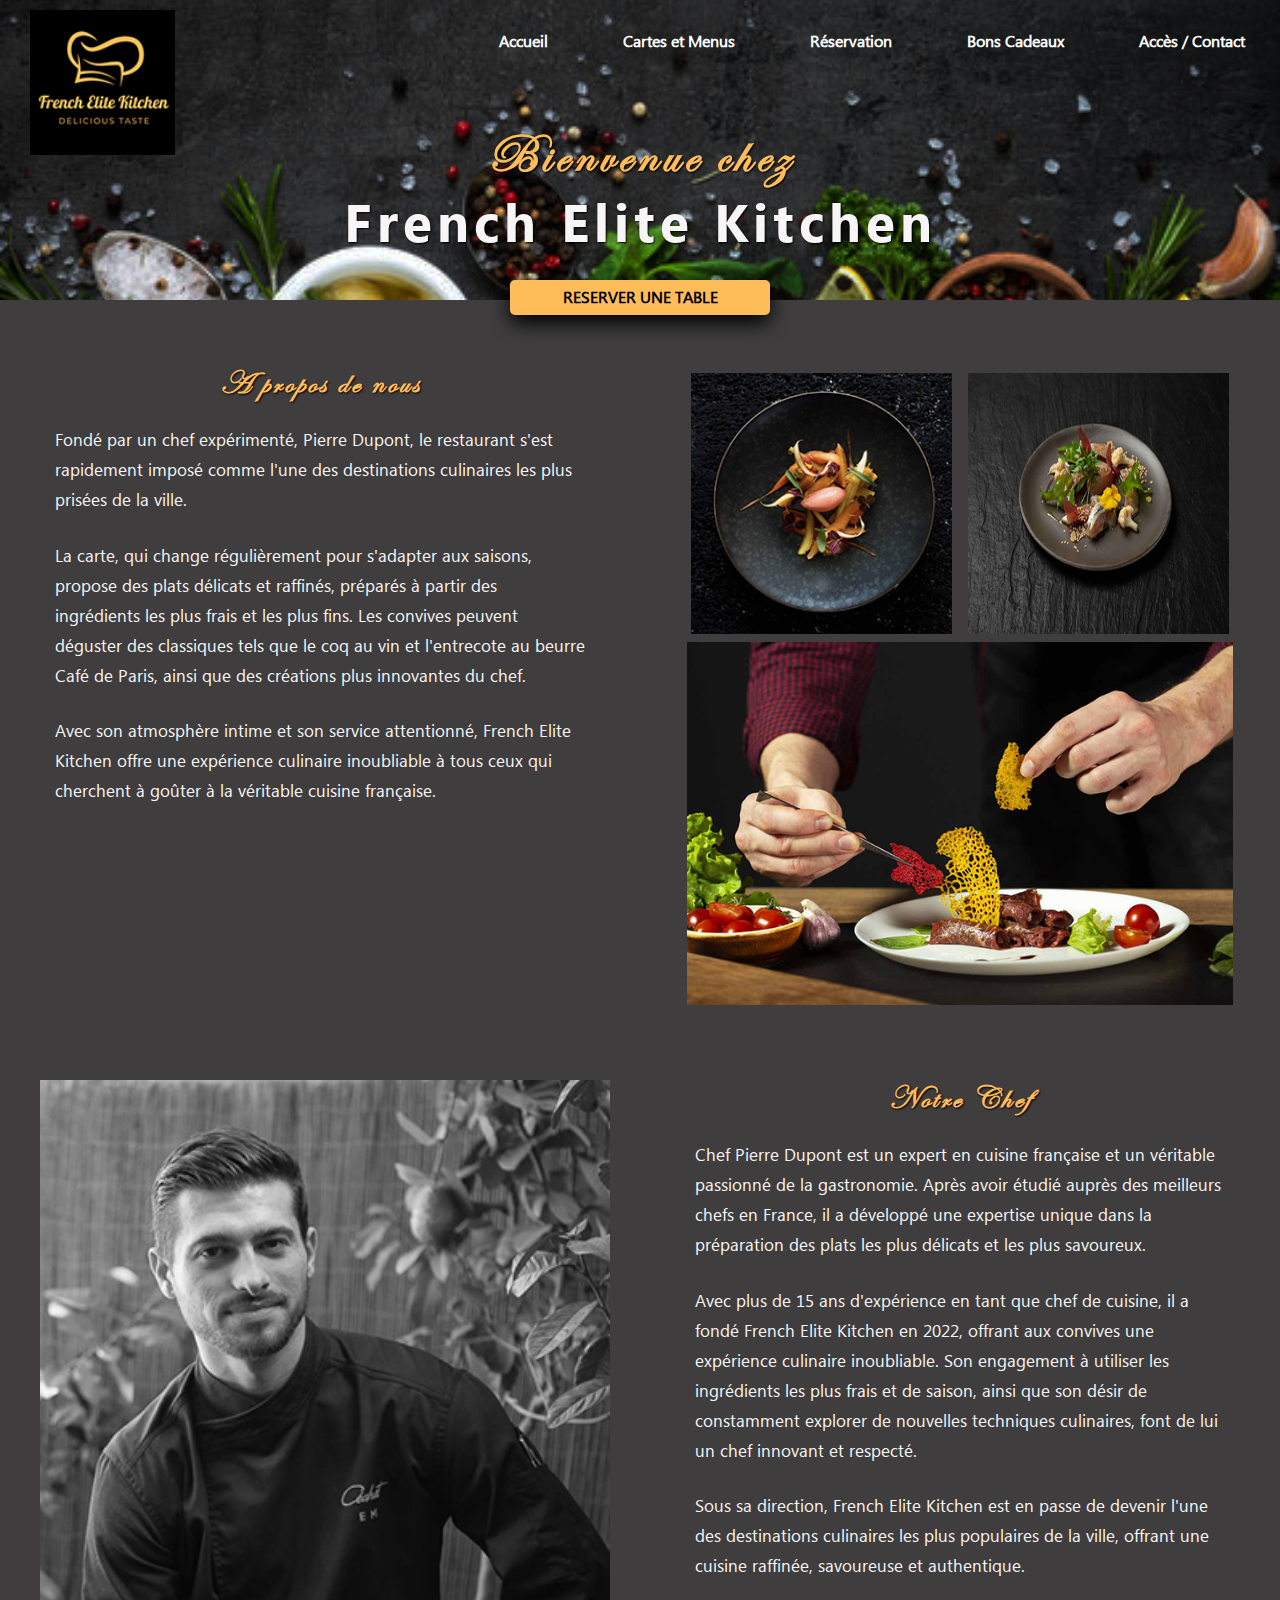
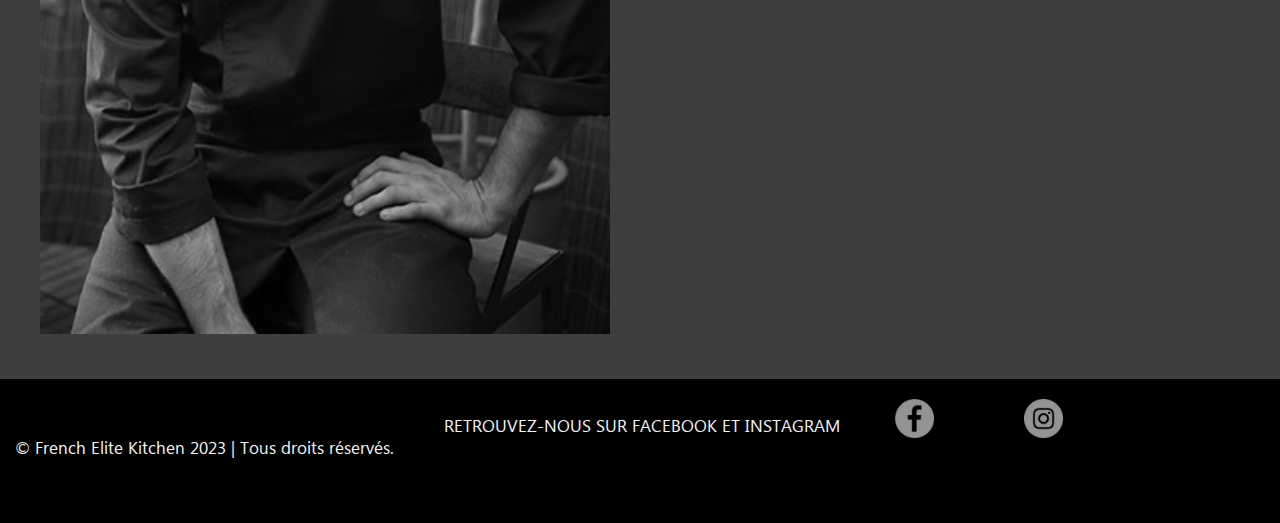
<file: index.html>
<!DOCTYPE html>
<html lang="fr">
<head>
    <meta charset="UTF-8">
    <meta http-equiv="X-UA-Compatible" content="IE=edge">
    <meta name="viewport" content="width=device-width, initial-scale=1.0">
    <meta name="description" content="Bienvenue sur le site du restaurant bistronomique FRENCH ELITE KITCHEN à Genève">
    <title>French Elite Kitchen - Restaurant Bistronomique</title>
    <link rel="stylesheet" href="stylesheet/style.css">
</head>

<body>
<!-- ------------------------------- Header -------------------------------- -->
    <header>
        <nav class="menu-header">
            <div class="logo-wrap">                   
                <a href="index.html" class="logo">
                    <img src="img/logo_FEK.png" class="logo" alt="Logo de la FRENCH ELITE KITCHEN/ Retour Accueil"/>                      
                </a>
            </div>

        <!-- ----------------- Menu burger pour la version mobile ------------------ -->

        <div id="mySidenav" class="sidenav">
            <a id="closeBtn" href="#" class="close">×</a>
            <ul class="nav-menu">
                <li id="menu-item"><a  href="index.html" class="scrollTo">Accueil</a></li>
                <li id="menu-item"><a  href="menus.html" class="scrollTo">Cartes et Menus</a></li>
                <li id="menu-item"><a  href="reservation.html" class="scrollTo">Réservation</a></li>
                <li id="menu-item"><a  href="gift.html" class="scrollTo">Bons Cadeaux</a></li>
                <li id="menu-item"><a  href="contact.html" class="scrollTo">Accès / Contact</a></li>
            </ul>
        </div>
            
            <a href="#" id="openBtn" class="open">
                <span class="burger-icon">
                <span></span>
                <span></span>
                <span></span>
                </span>
            </a>

    <!-- --------------------- Menu classique pour desktop --------------------- -->

        <div class="menu-wrap">			
            <ul class="menu-wrap-items"></li>
                <li id="menu-item"><a  href="index.html" class="scrollTo">Accueil</a></li>
                <li id="menu-item"><a  href="menus.html" class="scrollTo">Cartes et Menus</a></li>
                <li id="menu-item"><a  href="reservation.html" class="scrollTo">Réservation</a></li>
                <li id="menu-item"><a  href="gift.html" class="scrollTo">Bons Cadeaux</a></li>
                <li id="menu-item"><a  href="contact.html" class="scrollTo">Accès / Contact</a></li>
            </ul> 
        </div>
        </nav>
        <div class="title">
            <h1 class="tracking-in-contract-bck">Bienvenue chez <br><bold>French Elite Kitchen</bold></h1>
        </div>

    </header>

        <div class="button">
            <button class="book-button">
                <a href="reservation.html"><span>RESERVER UNE TABLE</span></a>
            </button>
        </div>

<!-- ------------------------------- Section ------------------------------- -->

        <section class="about-us">
            <div class="description">
                <h2>A propos de nous</h2>
                <p>Fondé par un chef expérimenté, Pierre Dupont, le restaurant s'est rapidement imposé comme l'une des destinations culinaires les plus prisées de la ville.</p>
                <p>La carte, qui change régulièrement pour s'adapter aux saisons, propose des plats délicats et raffinés, préparés à partir des ingrédients les plus frais et les plus fins. Les convives peuvent déguster des classiques tels que le coq au vin et l'entrecote au beurre Café de Paris, ainsi que des créations plus innovantes du chef.</p>
                <p>Avec son atmosphère intime et son service attentionné, French Elite Kitchen offre une expérience culinaire inoubliable à tous ceux qui cherchent à goûter à la véritable cuisine française.</p>
            </div>

            <div class="illustration">
                <div class="img-small">
                    <img src="img/plat1.png" alt="Photo plat de salade">
                    <img src="img/plat2.png" alt="Photo plat à base de poisson">
                </div>
                <div class="img-big">
                    <img src="img/presentation_plat.png" alt="Photo de dressage d'un plat">
                </div>
            </div>
        </section>

        <section class="masterchef">
            <div class="description">
                <h2>Notre Chef</h2>
                <p>Chef Pierre Dupont est un expert en cuisine française et un véritable passionné de la gastronomie. Après avoir étudié auprès des meilleurs chefs en France, il a développé une expertise unique dans la préparation des plats les plus délicats et les plus savoureux.</p>
                <p>Avec plus de 15 ans d'expérience en tant que chef de cuisine, il a fondé French Elite Kitchen en 2022, offrant aux convives une expérience culinaire inoubliable. Son engagement à utiliser les ingrédients les plus frais et de saison, ainsi que son désir de constamment explorer de nouvelles techniques culinaires, font de lui un chef innovant et respecté.</p>
                <p>Sous sa direction, French Elite Kitchen est en passe de devenir l'une des destinations culinaires les plus populaires de la ville, offrant une cuisine raffinée, savoureuse et authentique.</p>
            </div>

            <div class="illustration">
                <img src="img/chef_cuisinier.png" alt="Photo du chef cuisinier Pierre Dupont">
            </div>
        </section>

<!-- ------------------------------- Footer -------------------------------- -->

    <footer>

        <div class="copyright">
            <p>© French Elite Kitchen 2023 | Tous droits réservés.</p>
        </div>
        <div class="social-media">
            <p>RETROUVEZ-NOUS SUR FACEBOOK ET INSTAGRAM</p>
           <ul class="media">
                <li id="facebook"><a href="https://fr-fr.facebook.com/"><img src="img/logoFB.webp" alt="Logo de Facebook"></a></li>
                <li id="insta"><a href="https://www.instagram.com/?hl=fr"><img src="img/logoIG.webp" alt="Logo de Instagram"></a></li>
           </ul> 
        </div>

    </footer>
    
<script src="scripts/main.js"></script>

</body>
</html>
</file>
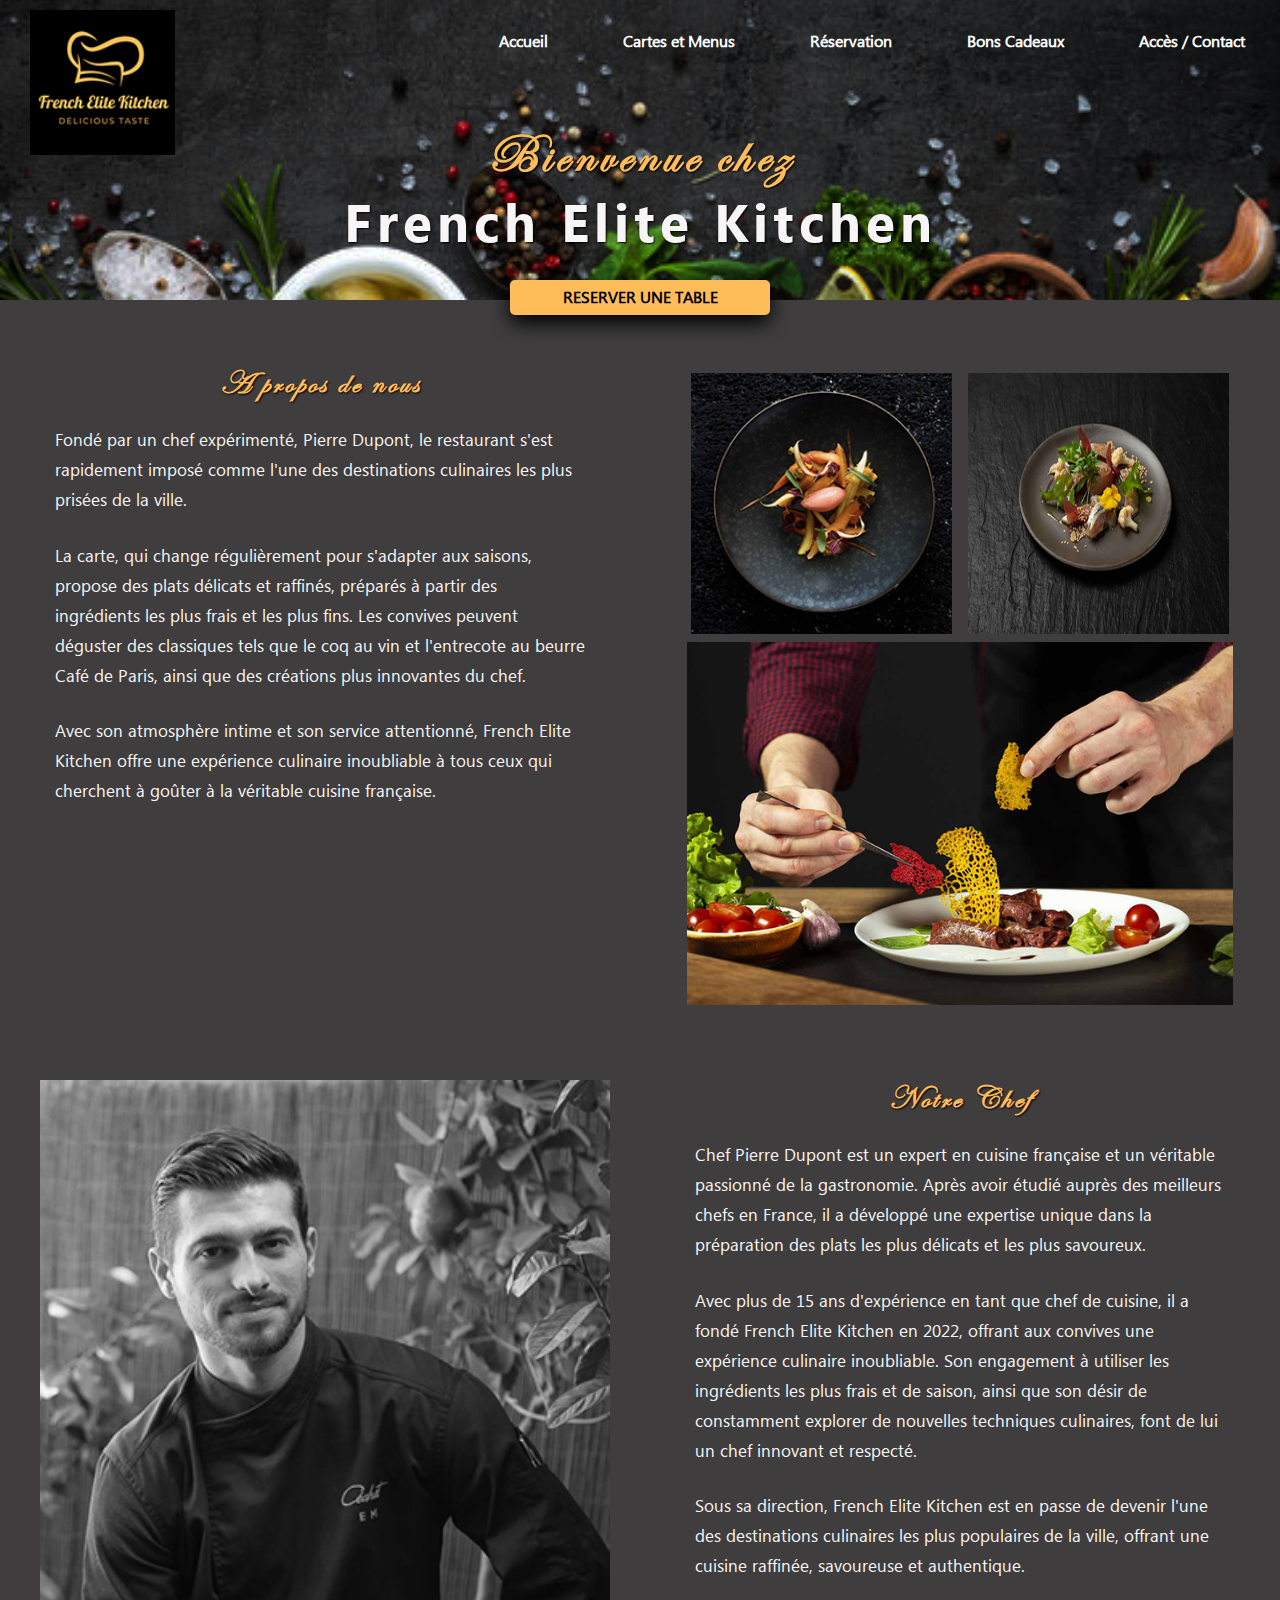
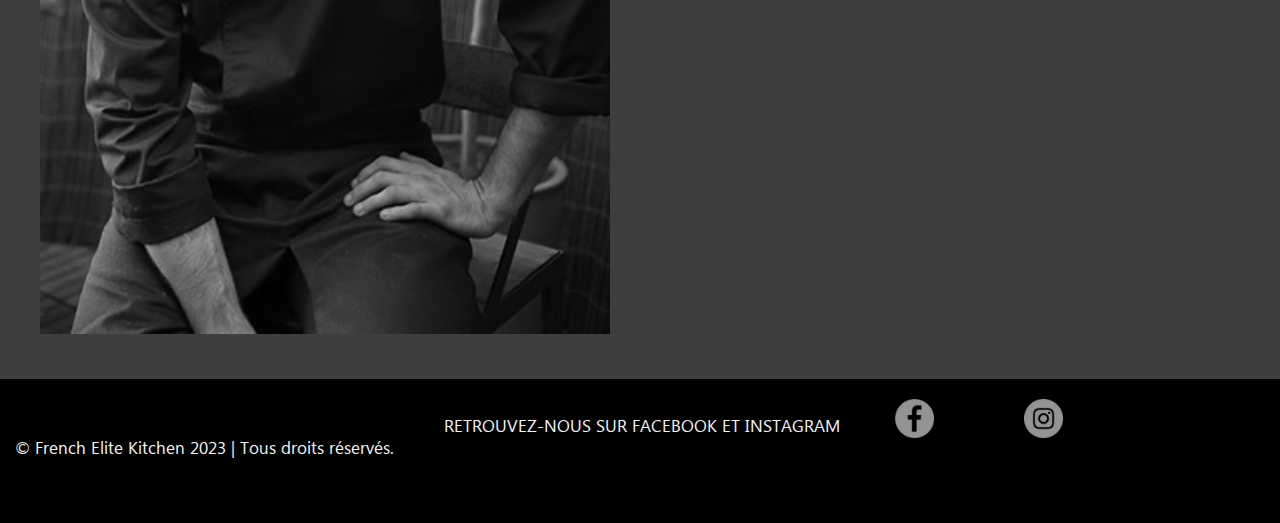
<file: accueil.html>
<!DOCTYPE html>
<html lang="fr">
<head>
    <meta charset="UTF-8">
    <meta http-equiv="X-UA-Compatible" content="IE=edge">
    <meta name="viewport" content="width=device-width, initial-scale=1.0">
    <meta name="description" content="Bienvenue sur le site du restaurant bistronomique FRENCH ELITE KITCHEN à Genève">
    <title>French Elite Kitchen - Restaurant Bistronomique</title>
    <link rel="stylesheet" href="stylesheet/style.css">
</head>

<body>
<!-- ------------------------------- Header -------------------------------- -->
    <header>
        <nav class="menu-header">
            <div class="logo-wrap">                   
                <a href="accueil.html" class="logo">
                    <img src="img/logo_FEK.png" class="logo" alt="Logo de la FRENCH ELITE KITCHEN/ Retour Accueil"/>                      
                </a>
            </div>

        <!-- ----------------- Menu burger pour la version mobile ------------------ -->

        <div id="mySidenav" class="sidenav">
            <a id="closeBtn" href="#" class="close">×</a>
            <ul class="nav-menu">
                <li id="menu-item"><a  href="accueil.html" class="scrollTo">Accueil</a></li>
                <li id="menu-item"><a  href="menus.html" class="scrollTo">Cartes et Menus</a></li>
                <li id="menu-item"><a  href="reservation.html" class="scrollTo">Réservation</a></li>
                <li id="menu-item"><a  href="gift.html" class="scrollTo">Bons Cadeaux</a></li>
                <li id="menu-item"><a  href="contact.html" class="scrollTo">Accès / Contact</a></li>
            </ul>
        </div>
            
            <a href="#" id="openBtn" class="open">
                <span class="burger-icon">
                <span></span>
                <span></span>
                <span></span>
                </span>
            </a>

    <!-- --------------------- Menu classique pour desktop --------------------- -->

        <div class="menu-wrap">			
            <ul class="menu-wrap-items"></li>
                <li id="menu-item"><a  href="accueil.html" class="scrollTo">Accueil</a></li>
                <li id="menu-item"><a  href="menus.html" class="scrollTo">Cartes et Menus</a></li>
                <li id="menu-item"><a  href="reservation.html" class="scrollTo">Réservation</a></li>
                <li id="menu-item"><a  href="gift.html" class="scrollTo">Bons Cadeaux</a></li>
                <li id="menu-item"><a  href="contact.html" class="scrollTo">Accès / Contact</a></li>
            </ul> 
        </div>
        </nav>
        <div class="title">
            <h1 class="tracking-in-contract-bck">Bienvenue chez <br><bold>French Elite Kitchen</bold></h1>
        </div>

    </header>

        <div class="button">
            <button class="book-button">
                <a href="reservation.html"><span>RESERVER UNE TABLE</span></a>
            </button>
        </div>

<!-- ------------------------------- Section ------------------------------- -->

        <section class="about-us">
            <div class="description">
                <h2>A propos de nous</h2>
                <p>Fondé par un chef expérimenté, Pierre Dupont, le restaurant s'est rapidement imposé comme l'une des destinations culinaires les plus prisées de la ville.</p>
                <p>La carte, qui change régulièrement pour s'adapter aux saisons, propose des plats délicats et raffinés, préparés à partir des ingrédients les plus frais et les plus fins. Les convives peuvent déguster des classiques tels que le coq au vin et l'entrecote au beurre Café de Paris, ainsi que des créations plus innovantes du chef.</p>
                <p>Avec son atmosphère intime et son service attentionné, French Elite Kitchen offre une expérience culinaire inoubliable à tous ceux qui cherchent à goûter à la véritable cuisine française.</p>
            </div>

            <div class="illustration">
                <div class="img-small">
                    <img src="img/plat1.png" alt="Photo plat de salade">
                    <img src="img/plat2.png" alt="Photo plat à base de poisson">
                </div>
                <div class="img-big">
                    <img src="img/presentation_plat.png" alt="Photo de dressage d'un plat">
                </div>
            </div>
        </section>

        <section class="masterchef">
            <div class="description">
                <h2>Notre Chef</h2>
                <p>Chef Pierre Dupont est un expert en cuisine française et un véritable passionné de la gastronomie. Après avoir étudié auprès des meilleurs chefs en France, il a développé une expertise unique dans la préparation des plats les plus délicats et les plus savoureux.</p>
                <p>Avec plus de 15 ans d'expérience en tant que chef de cuisine, il a fondé French Elite Kitchen en 2022, offrant aux convives une expérience culinaire inoubliable. Son engagement à utiliser les ingrédients les plus frais et de saison, ainsi que son désir de constamment explorer de nouvelles techniques culinaires, font de lui un chef innovant et respecté.</p>
                <p>Sous sa direction, French Elite Kitchen est en passe de devenir l'une des destinations culinaires les plus populaires de la ville, offrant une cuisine raffinée, savoureuse et authentique.</p>
            </div>

            <div class="illustration">
                <img src="img/chef_cuisinier.png" alt="Photo du chef cuisinier Pierre Dupont">
            </div>
        </section>

<!-- ------------------------------- Footer -------------------------------- -->

    <footer>

        <div class="copyright">
            <p>© French Elite Kitchen 2023 | Tous droits réservés.</p>
        </div>
        <div class="social-media">
            <p>RETROUVEZ-NOUS SUR FACEBOOK ET INSTAGRAM</p>
           <ul class="media">
                <li id="facebook"><a href="https://fr-fr.facebook.com/"><img src="img/logoFB.webp" alt="Logo de Facebook"></a></li>
                <li id="insta"><a href="https://www.instagram.com/?hl=fr"><img src="img/logoIG.webp" alt="Logo de Instagram"></a></li>
           </ul> 
        </div>

    </footer>
    
<script src="scripts/main.js"></script>

</body>
</html>
</file>
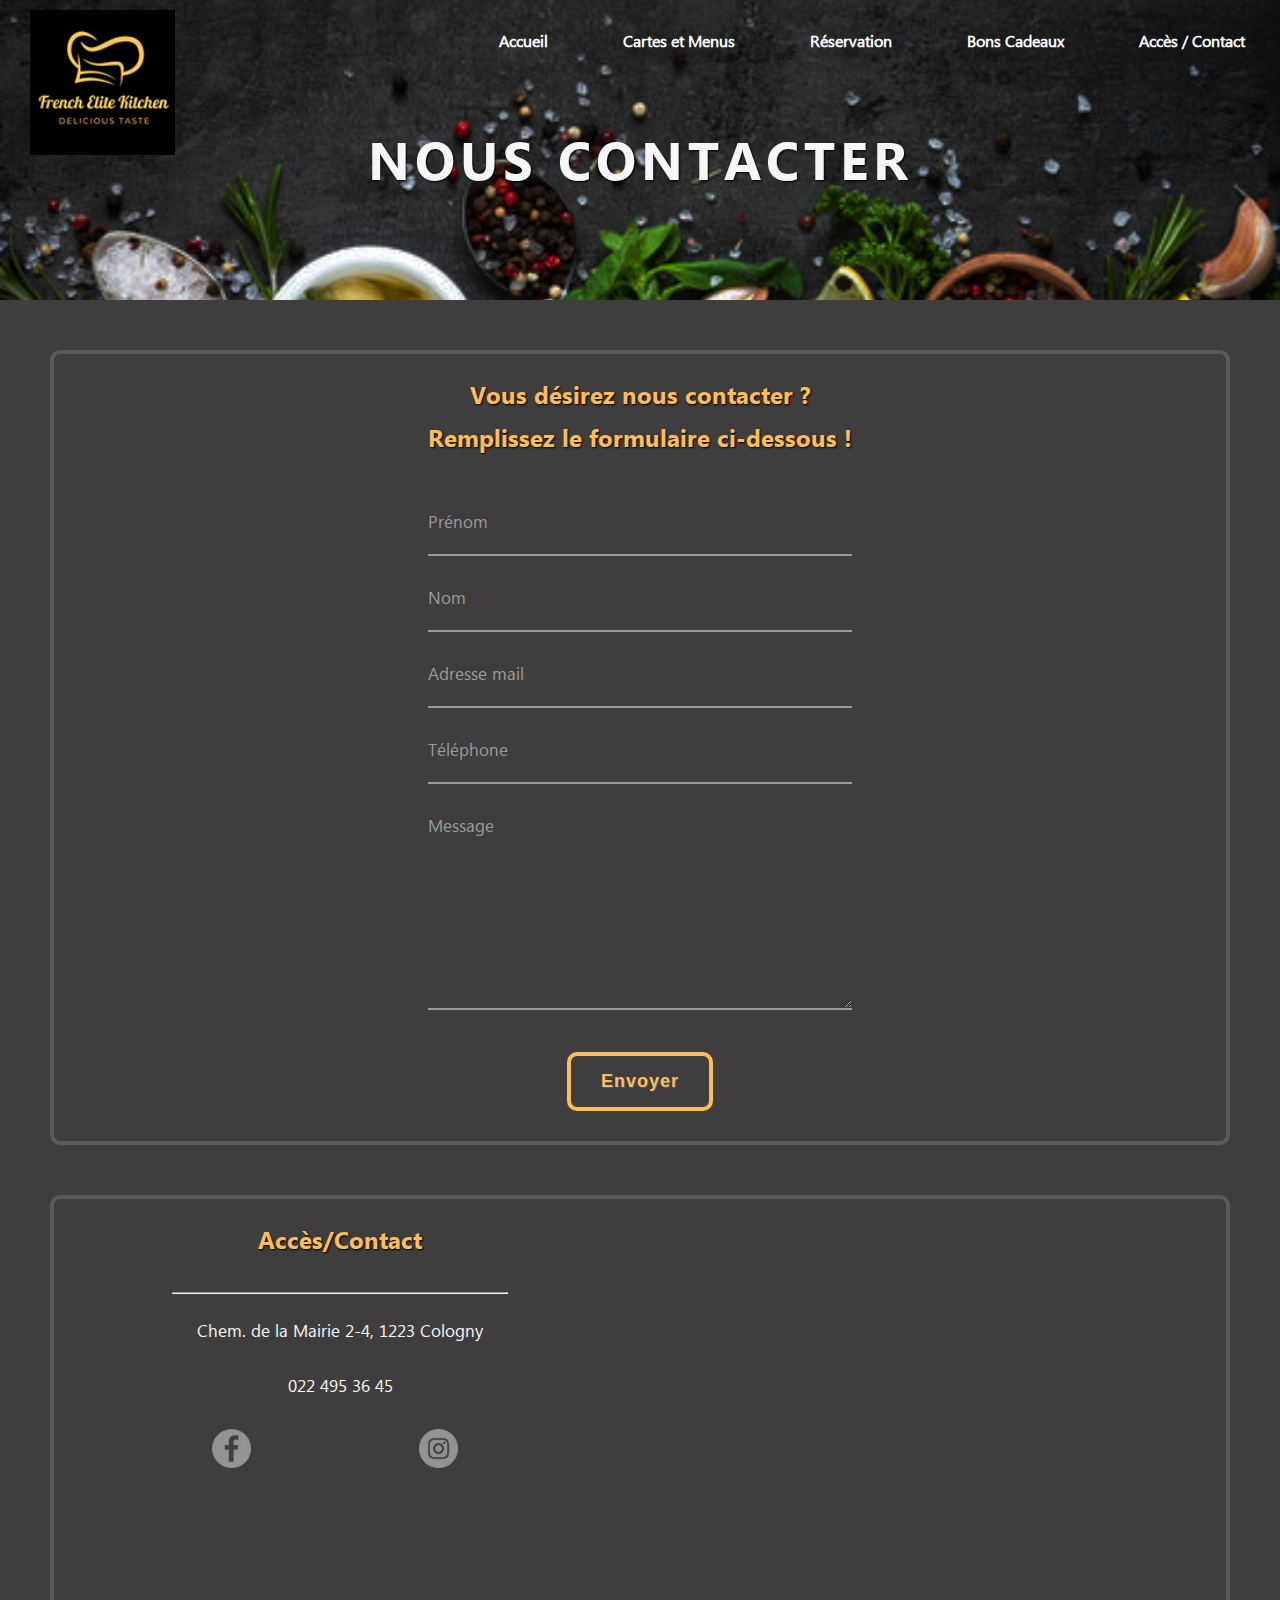
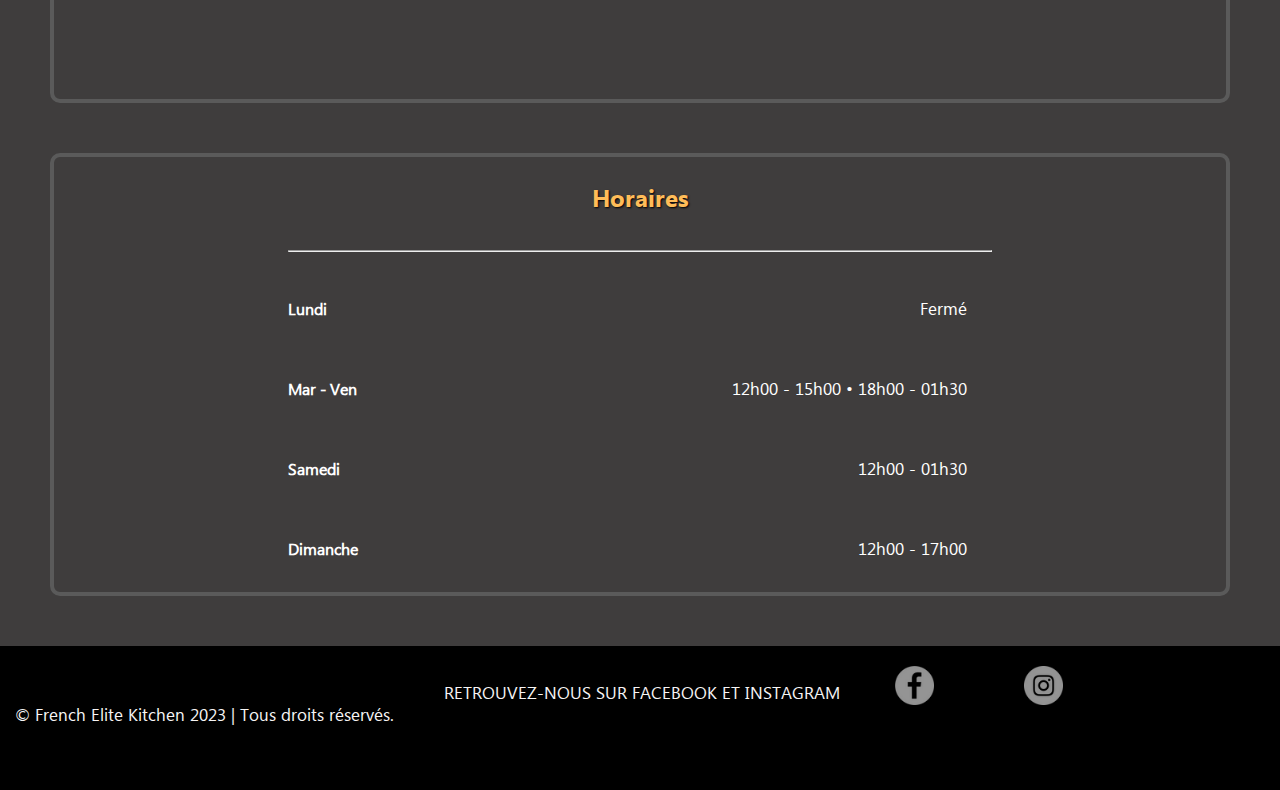
<file: contact.html>
<!DOCTYPE html>
<html lang="fr">
<head>
    <meta charset="UTF-8">
    <meta http-equiv="X-UA-Compatible" content="IE=edge">
    <meta name="viewport" content="width=device-width, initial-scale=1.0">
    <meta name="description" content="Contactez nous pour toutes demandes d'informations ou de privatisation">
    <title>Contact et information - French Elite Kitchen | Genève</title>
    <link rel="stylesheet" href="stylesheet/style.css">
</head>

<body>
    <header>
        <nav class="menu-header">
            <div class="logo-wrap">                   
                <a href="index.html" class="logo">
                    <img src="img/logo_FEK.png" class="logo" alt="Logo de la FRENCH ELITE KITCHEN/ Retour Accueil"/>                      
                </a>
            </div>

        <!-- ----------------- Menu burger pour la version mobile ------------------ -->

        <div id="mySidenav" class="sidenav">
            <a id="closeBtn" href="#" class="close">×</a>
            <ul class="nav-menu">
                <li id="menu-item"><a  href="index.html" class="scrollTo">Accueil</a></li>
                <li id="menu-item"><a  href="menus.html" class="scrollTo">Cartes et Menus</a></li>
                <li id="menu-item"><a  href="reservation.html" class="scrollTo">Réservation</a></li>
                <li id="menu-item"><a  href="gift.html" class="scrollTo">Bons Cadeaux</a></li>
                <li id="menu-item"><a  href="contact.html" class="scrollTo">Accès / Contact</a></li>
            </ul>
        </div>
            
            <a href="#" id="openBtn" class="open">
                <span class="burger-icon">
                <span></span>
                <span></span>
                <span></span>
                </span>
            </a>

    <!-- --------------------- Menu classique pour desktop --------------------- -->

        <div class="menu-wrap">			
            <ul class="menu-wrap-items"></li>
                <li id="menu-item"><a  href="index.html" class="scrollTo">Accueil</a></li>
                <li id="menu-item"><a  href="menus.html" class="scrollTo">Cartes et Menus</a></li>
                <li id="menu-item"><a  href="reservation.html" class="scrollTo">Réservation</a></li>
                <li id="menu-item"><a  href="gift.html" class="scrollTo">Bons Cadeaux</a></li>
                <li id="menu-item"><a  href="contact.html" class="scrollTo">Accès / Contact</a></li>
            </ul> 
        </div>
        </nav>
        <div class="title">
            <h1 class="tracking-in-contract-bck"><bold>NOUS CONTACTER</bold></h1>   
        </div>
    </header>

    <section class="contact">
		<div class="contact-block">
			<h3 class="heading-white">Vous désirez nous contacter ? <br/> Remplissez le formulaire ci-dessous ! </h3>			
			    <div class="contact-form">
				    <form name="contact-form" class="form" id="contact-form" action="#" novalidate="novalidate">
                    <div class="input--small">
                        <input required="" placeholder="Prénom" class="form__field" type="input" title="Ce champ est obligatoire">
                        <label class="form__label" for="name">Prénom</label>
                    </div>

                    <div class="input--small">
                        <input required="" placeholder="Nom" class="form__field" type="input" title="Ce champ est obligatoire">
                        <label class="form__label" for="name">Nom</label>
                    </div>

                    <div class="input--small">
                        <input required="" placeholder="Adresse mail" class="form__field" type="input" title="Ce champ est obligatoire" data-msg-email="Veuillez saisir un email valide">
                        <label class="form__label" for="name">Adresse mail</label>
                    </div>

                    <div class="input--small">
                        <input required="" placeholder="Téléphone" class="form__field" type="input" title="Ce champ est obligatoire">
                        <label class="form__label" for="name">Téléphone</label>              
                    </div>

                    <div class="input--small">
                        <textarea name="message" id="message" class="form__field" placeholder="Message" rows="6"></textarea>
                        <label class="form__label" for="name">Message</label>
                    </div>

                    <div class="button">
                        <button class="button--submit"><a href="contact.html">Envoyer</a></button>
                    </div>
                    </form>     
                </div>
        </div>
    </section>

    <section class="contact">
        <div class="contact-wrap">
            <h3 class="heading-white">Accès/Contact</h3>
            <hr class="divider--small divider--white">
            <a class="restaurant-address" href="https://www.google.com/maps/place/Chem.+de+la+Mairie+2-4,+1223+Cologny/@46.2173352,6.1818506,17z/data=!3m1!4b1!4m6!3m5!1s0x478c6561269c91c3:0x86cb2e277a1354b0!8m2!3d46.2173352!4d6.1840393!16s%2Fg%2F11c2wcmswm?coh=164777&entry=tt" target="_blank">
                <p>Chem. de la Mairie 2-4, 1223 Cologny</p>
            </a>				
            <a class="restaurant-phone" href="tel:022 495 36 45">
                <p>022 495 36 45</p>
            </a>
            <ul class="media">
                <li id="facebook"><a href="https://fr-fr.facebook.com/"><img src="img/logoFB.webp" alt="Logo de Facebook"></a></li>
                <li id="insta"><a href="https://www.instagram.com/?hl=fr"><img src="img/logoIG.webp" alt="Logo de Instagram"></a></li>
            </ul>
        </div>
        <iframe src="https://www.google.com/maps/embed?pb=!1m18!1m12!1m3!1d2760.6541243754605!2d6.17955463001823!3d46.217335112322935!2m3!1f0!2f0!3f0!3m2!1i1024!2i768!4f13.1!3m3!1m2!1s0x478c6561269c91c3%3A0x86cb2e277a1354b0!2sChem.%20de%20la%20Mairie%202-4%2C%201223%20Cologny!5e0!3m2!1sfr!2sch!4v1676184118702!5m2!1sfr!2sch" width="600" height="450" style="border:0;" allowfullscreen="" loading="lazy" referrerpolicy="no-referrer-when-downgrade"></iframe>
    </section>

    <section class="contact">
        <div class="opening-hours-wrap">
			<h3 class="heading-white">Horaires</h3>
			<hr class="divider">
       
            <div class="days">
                <div class="day-wrap">
                    <h4 class="day">Lundi</h4>
                    <p class="hours">Fermé</p>
                </div>

                <div class="day-wrap">
                    <h4 class="day"><span>Mar</span> - <span>Ven</span></h4>
                    <p class="hours"><span class="hour">12h00 - 15h00 </span><span class="hours__separator">•</span><span class="hour"> 18h00 - 01h30</span>					</p>
                </div>

                <div class="day-wrap">
                    <h4 class="day">Samedi</h4>
                    <p class="hours">12h00 - 01h30</p>
                </div>

                <div class="day-wrap">
                    <h4 class="day">Dimanche</h4>
                    <p class="hours">12h00 - 17h00</p>
                </div>
            </div>
	    </div>
    </section>

    <footer>

        <div class="copyright">
            <p>© French Elite Kitchen 2023 | Tous droits réservés.</p>
        </div>
        <div class="social-media">
            <p>RETROUVEZ-NOUS SUR FACEBOOK ET INSTAGRAM</p>
           <ul class="media">
                <li id="facebook"><a href="https://fr-fr.facebook.com/"><img src="img/logoFB.webp" alt="Logo de Facebook"></a></li>
                <li id="insta"><a href="https://www.instagram.com/?hl=fr"><img src="img/logoIG.webp" alt="Logo de Instagram"></a></li>
           </ul> 
        </div>

    </footer>
    
<script src="scripts/main.js"></script>

</body>
</html>
</file>
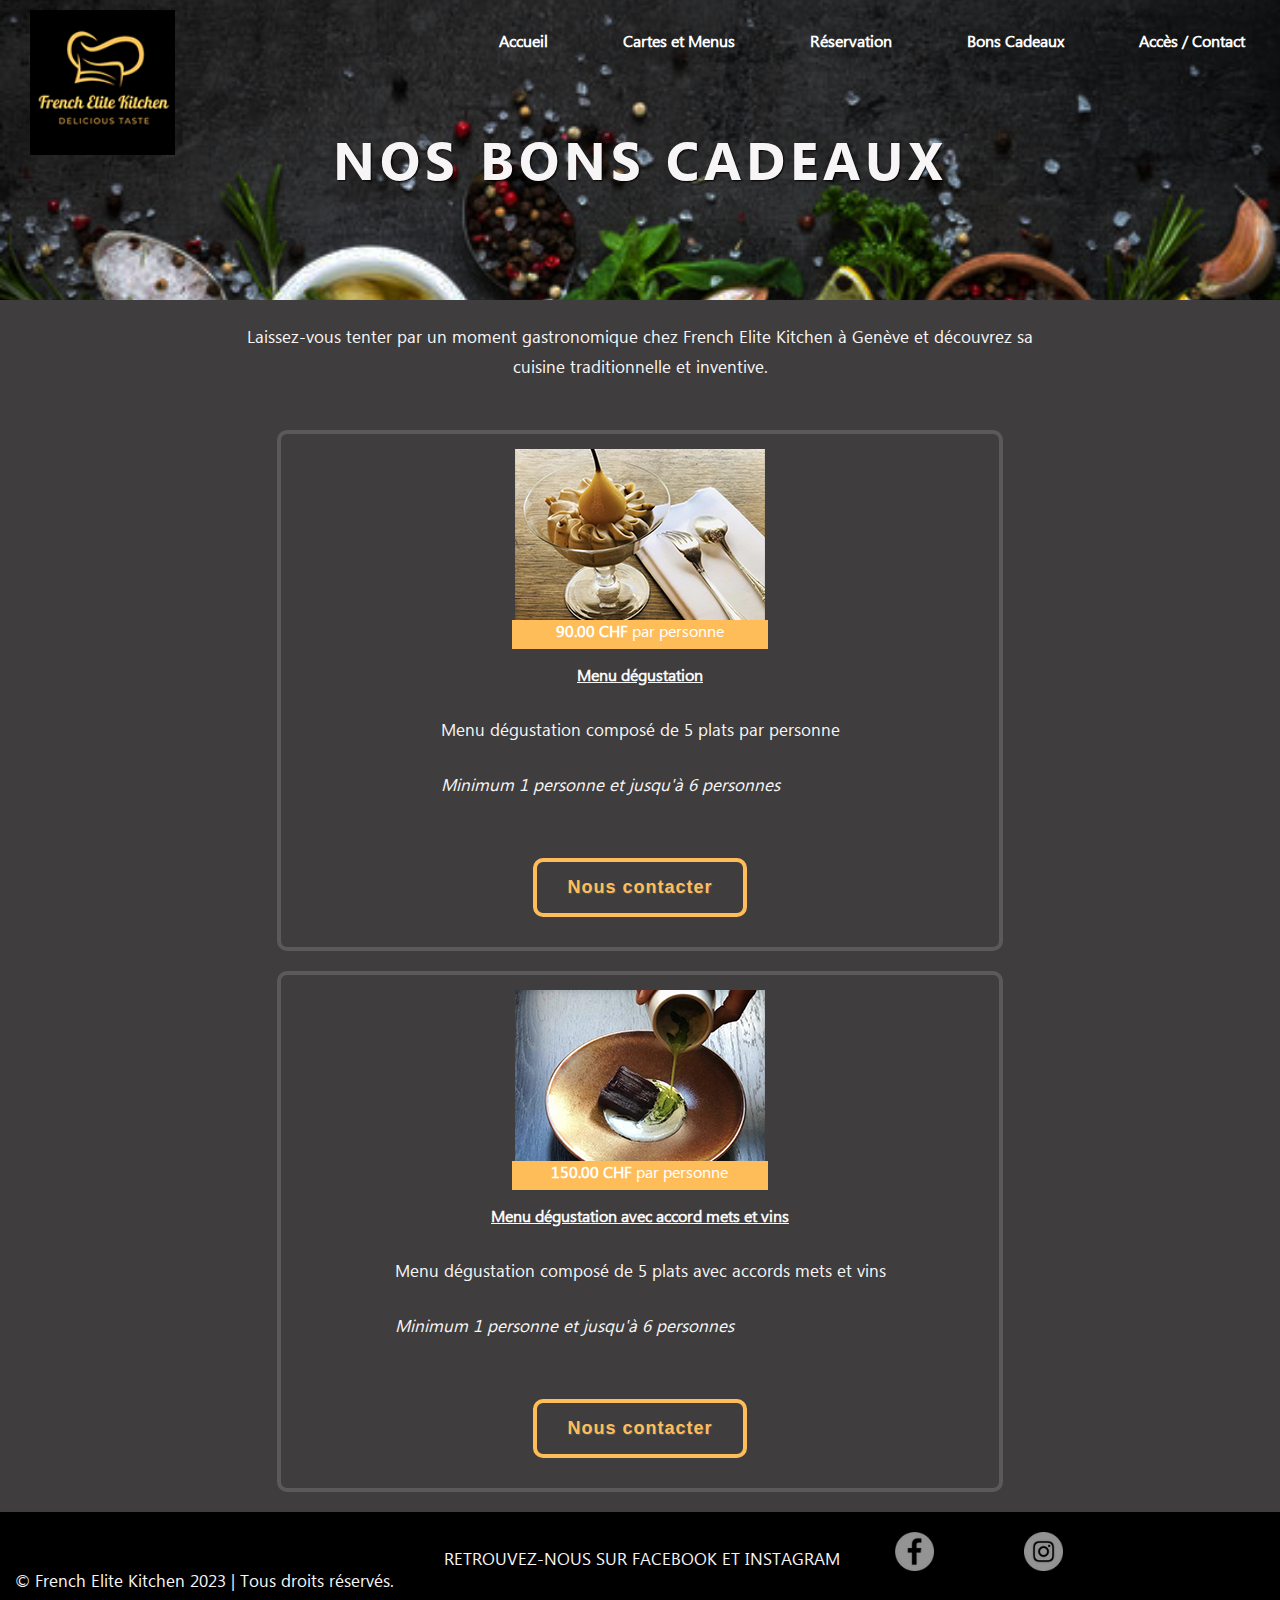
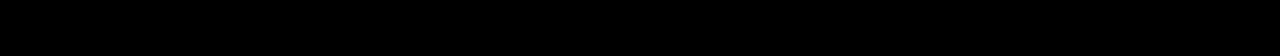
<file: gift.html>
<!DOCTYPE html>
<html lang="fr">
<head>
    <meta charset="UTF-8">
    <meta http-equiv="X-UA-Compatible" content="IE=edge">
    <meta name="viewport" content="width=device-width, initial-scale=1.0">
    <meta name="description" content="Offrez un moment d'exception au sein de notre établissement">
    <title>Bons cadeaux - French Elite Kitchen | Genève</title>
    <link rel="stylesheet" href="stylesheet/style.css">
</head>

<body>
    <header>
        <nav class="menu-header">
            <div class="logo-wrap">                   
                <a href="index.html" class="logo">
                    <img src="img/logo_FEK.png" class="logo" alt="Logo de la FRENCH ELITE KITCHEN/ Retour Accueil"/>                      
                </a>
            </div>

        <!-- ----------------- Menu burger pour la version mobile ------------------ -->

        <div id="mySidenav" class="sidenav">
            <a id="closeBtn" href="#" class="close">×</a>
            <ul class="nav-menu">
                <li id="menu-item"><a  href="index.html" class="scrollTo">Accueil</a></li>
                <li id="menu-item"><a  href="menus.html" class="scrollTo">Cartes et Menus</a></li>
                <li id="menu-item"><a  href="reservation.html" class="scrollTo">Réservation</a></li>
                <li id="menu-item"><a  href="gift.html" class="scrollTo">Bons Cadeaux</a></li>
                <li id="menu-item"><a  href="contact.html" class="scrollTo">Accès / Contact</a></li>
            </ul>
        </div>
            
            <a href="#" id="openBtn" class="open">
                <span class="burger-icon">
                <span></span>
                <span></span>
                <span></span>
                </span>
            </a>

    <!-- --------------------- Menu classique pour desktop --------------------- -->

        <div class="menu-wrap">			
            <ul class="menu-wrap-items"></li>
                <li id="menu-item"><a  href="index.html" class="scrollTo">Accueil</a></li>
                <li id="menu-item"><a  href="menus.html" class="scrollTo">Cartes et Menus</a></li>
                <li id="menu-item"><a  href="reservation.html" class="scrollTo">Réservation</a></li>
                <li id="menu-item"><a  href="gift.html" class="scrollTo">Bons Cadeaux</a></li>
                <li id="menu-item"><a  href="contact.html" class="scrollTo">Accès / Contact</a></li>
            </ul> 
        </div>
        </nav>
        <div class="title">
            <h1 class="tracking-in-contract-bck"><bold>NOS BONS CADEAUX</bold></h1>   
        </div>
    </header>

    <section class="gift">
        <div class="introduction">
            <p>Laissez-vous tenter par un moment gastronomique chez French Elite Kitchen à Genève et découvrez sa cuisine traditionnelle et inventive.</p>
        </div>

        <div class="container">
            <div class="product-container">
                <div class="product-gallery1">
                    <span class="gift-price"><strong>90.00 CHF </strong>par personne</span>
                </div>

                <div class="product-desc">
                    <h4 class="product-name"><strong>
                        Menu dégustation
                    </strong></h4>
                    <p class="product-sub-info">Menu dégustation composé de 5 plats par personne</p>
                    
                    <p class="product-people">
                        Minimum 1 personne et jusqu'à 6 personnes
                    </p>
                    <div class="btn-submit">
                        <button class="button--submit">
                        <a href="contact.html">Nous contacter</a>
                        </button>
                    </div>
                </div>
            </div>

            <div class="product-container">
                <div class="product-gallery">
                        <span class="gift-price"><strong>150.00 CHF </strong>par personne</span>
                </div>

                <div class="product-desc">
                    <h4 class="product-name"><strong>
                            Menu dégustation avec accord mets et vins
                    </strong></h4>
                    <p class="product-sub-info">Menu dégustation composé de 5 plats avec accords mets et vins</p>
                    
                    <p class="product-people">
                        Minimum 1 personne et jusqu'à 6 personnes
                    </p>
                    <div class="btn-submit">
                        <button class="button--submit">
                        <a href="contact.html">Nous contacter</a>
                        </button>
                    </div>
                </div>
            </div>
        </div>
    </section>

    <footer>

        <div class="copyright">
            <p>© French Elite Kitchen 2023 | Tous droits réservés.</p>
        </div>
        <div class="social-media">
            <p>RETROUVEZ-NOUS SUR FACEBOOK ET INSTAGRAM</p>
           <ul class="media">
                <li id="facebook"><a href="https://fr-fr.facebook.com/"><img src="img/logoFB.webp" alt="Logo de Facebook"></a></li>
                <li id="insta"><a href="https://www.instagram.com/?hl=fr"><img src="img/logoIG.webp" alt="Logo de Instagram"></a></li>
           </ul> 
        </div>

    </footer>
    
<script src="scripts/main.js"></script>

</body>
</html>
</file>
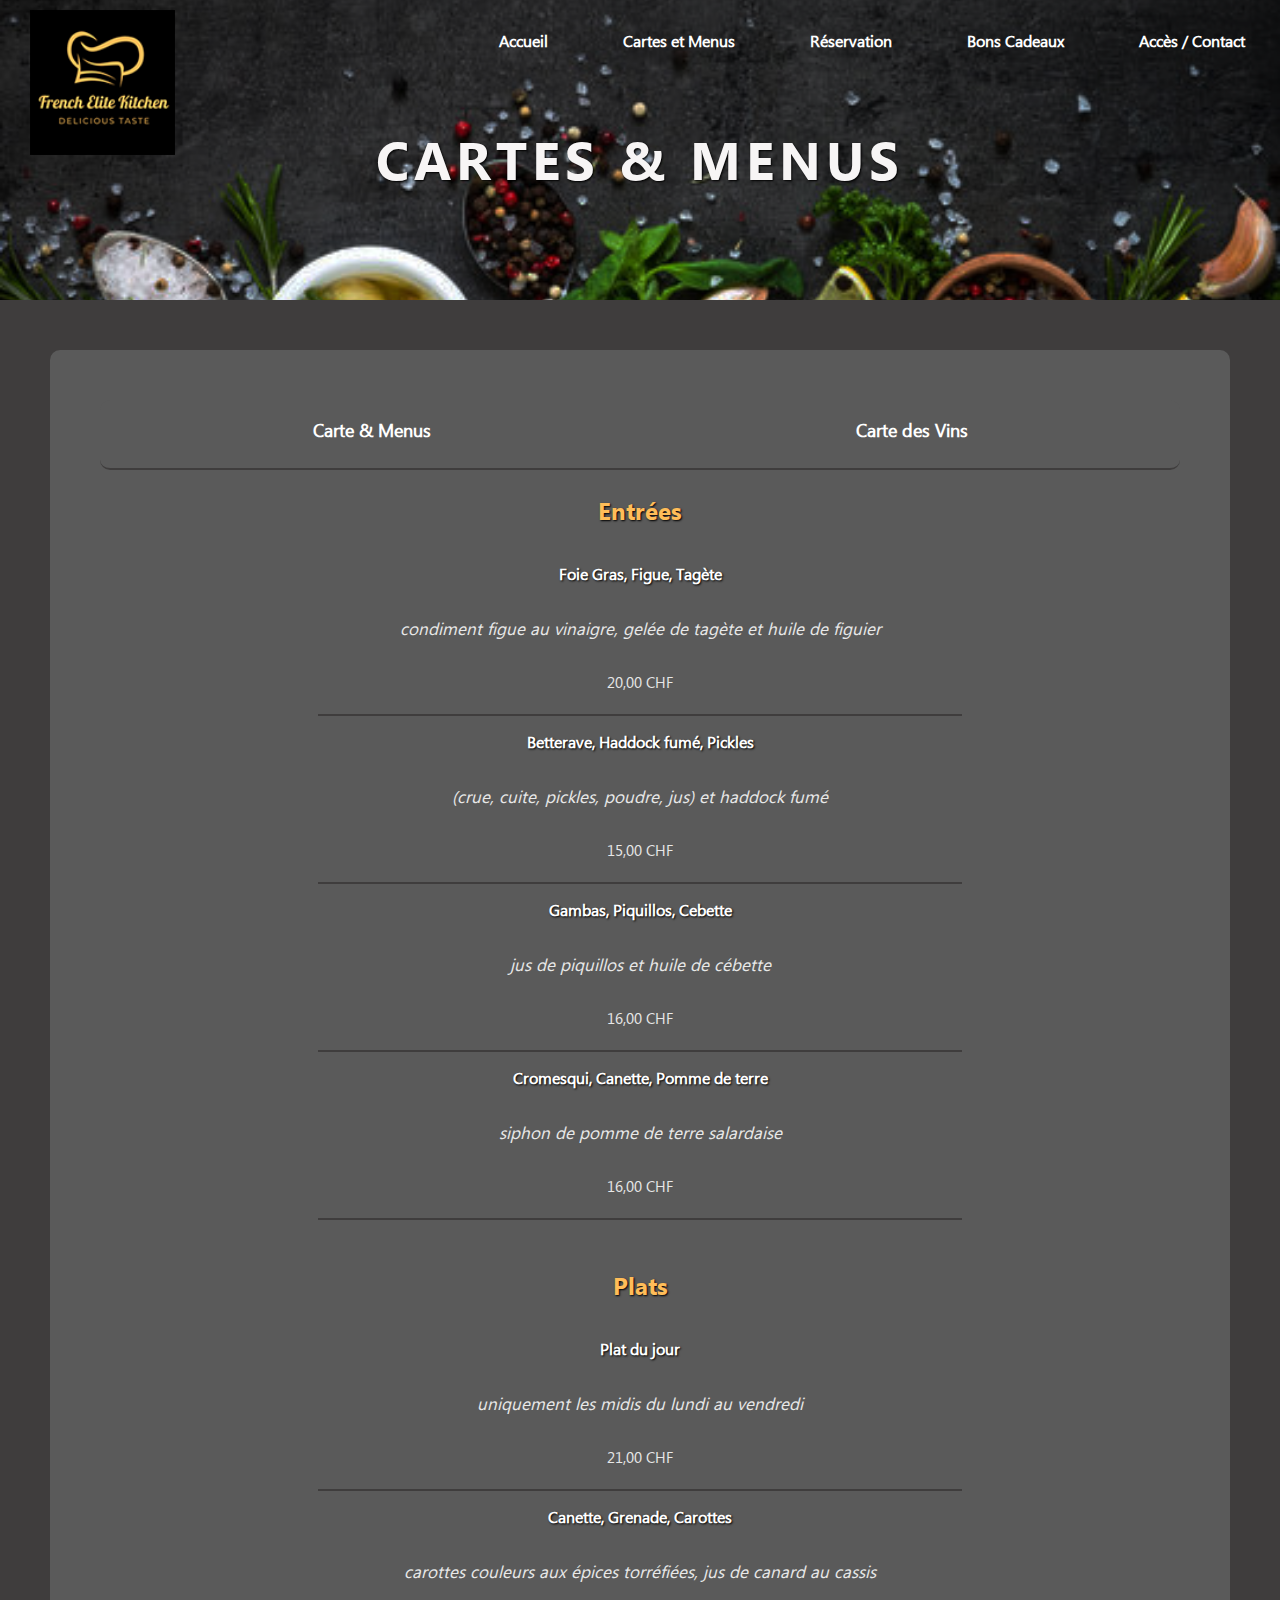
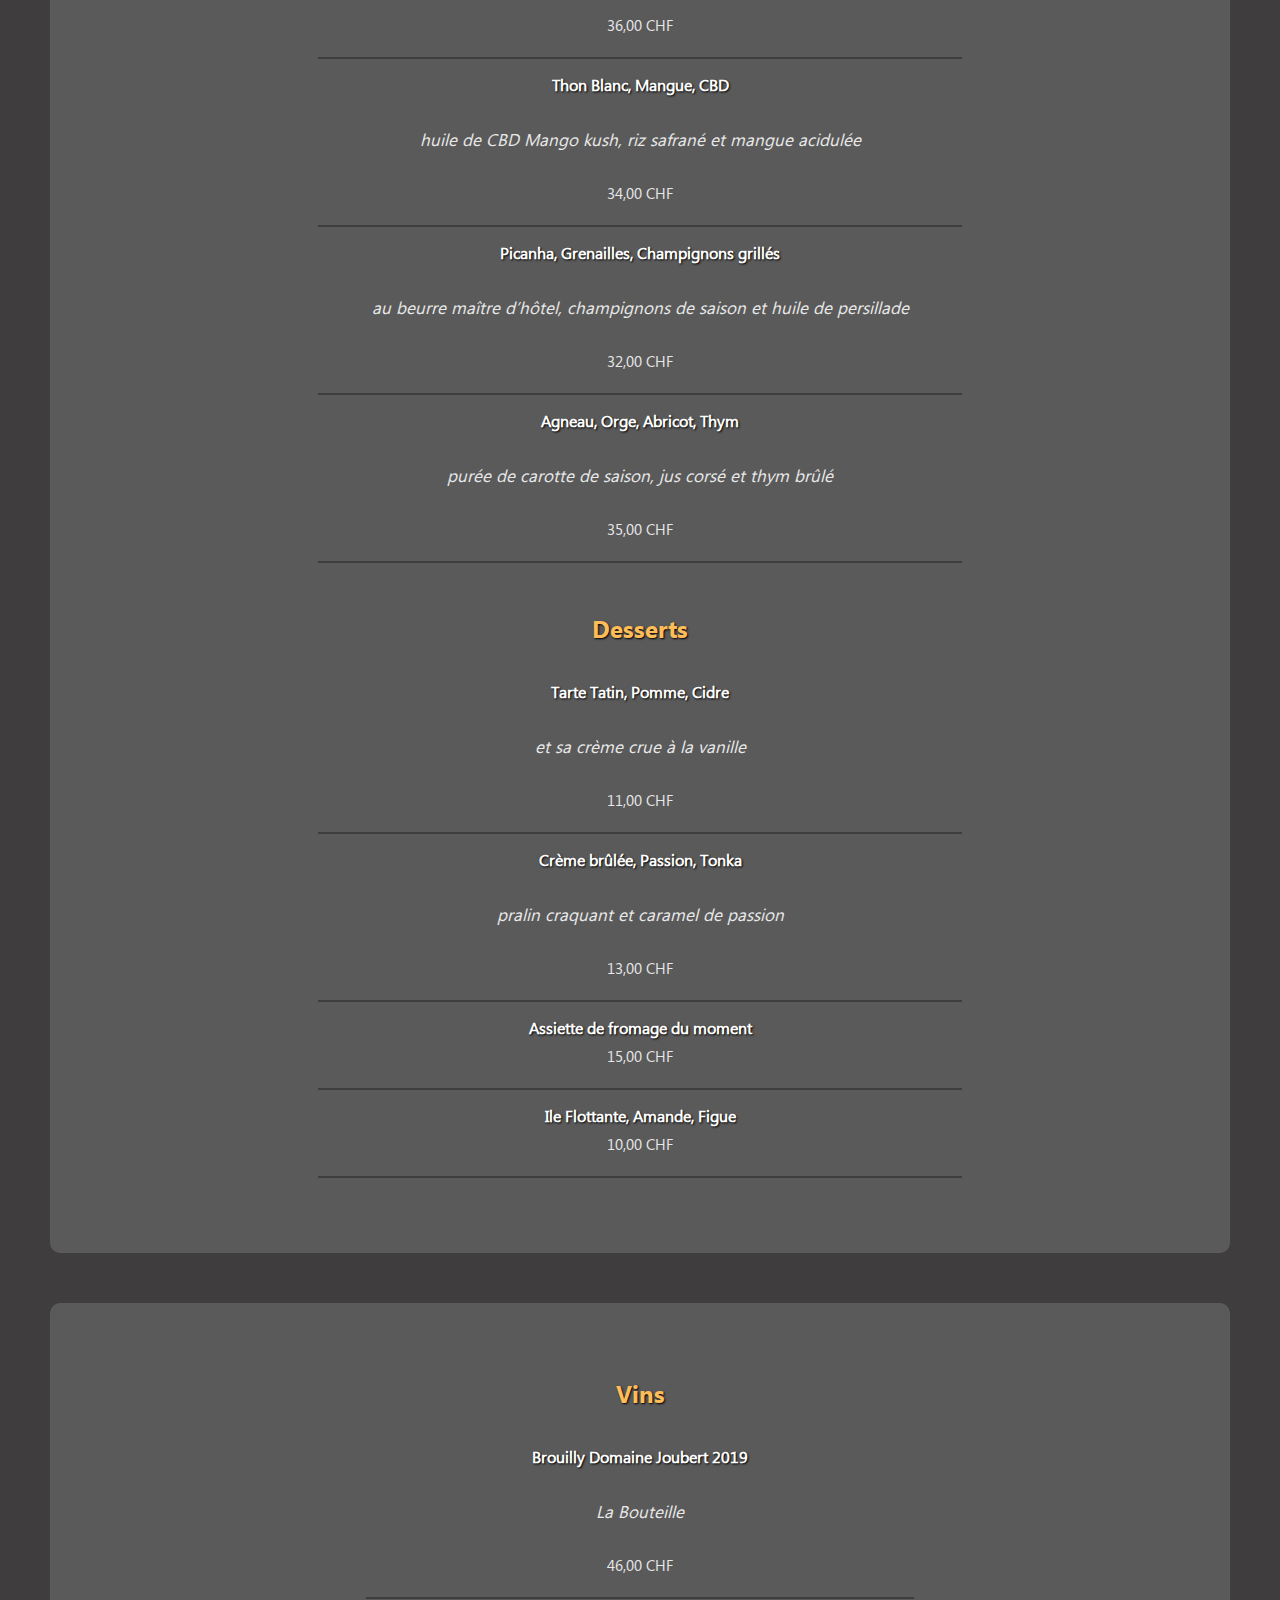
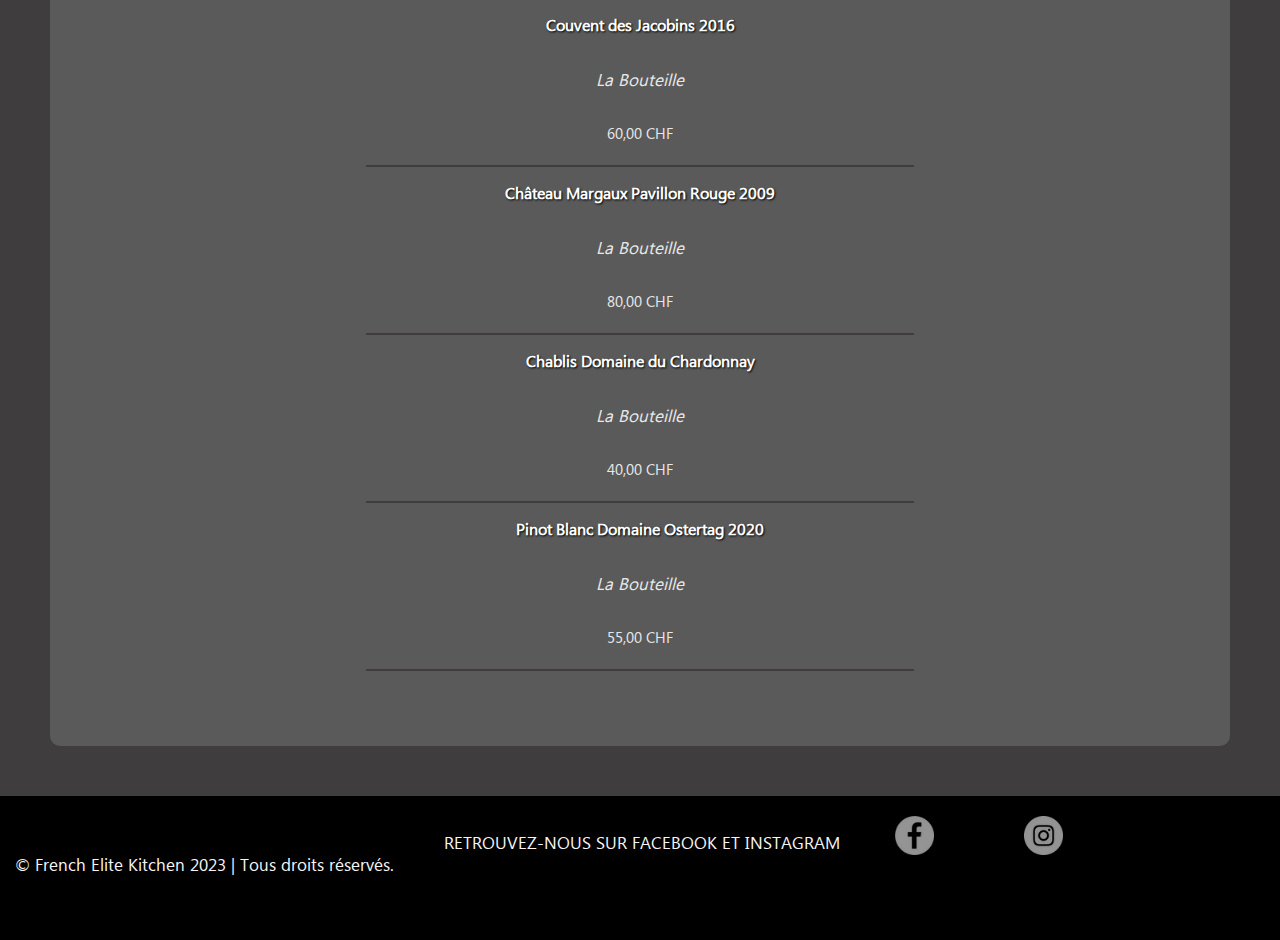
<file: menus.html>
<!DOCTYPE html>
<html lang="fr">
<head>
    <meta charset="UTF-8">
    <meta http-equiv="X-UA-Compatible" content="IE=edge">
    <meta name="viewport" content="width=device-width, initial-scale=1.0">
    <meta name="description" content="Découvrez tous nos plats ainsi que notre sélection de vin">
    <title>Cartes & Menus - French Elite Kitchen | Genève</title>
    <link rel="stylesheet" href="stylesheet/style.css">
</head>

<body>
    
    <header>
        <nav class="menu-header">
            <div class="logo-wrap">                   
                <a href="index.html" class="logo">
                    <img src="img/logo_FEK.png" class="logo" alt="Logo de la FRENCH ELITE KITCHEN/ Retour Accueil"/>                      
                </a>
            </div>

        <!-- ----------------- Menu burger pour la version mobile ------------------ -->

        <div id="mySidenav" class="sidenav">
            <a id="closeBtn" href="#" class="close">×</a>
            <ul class="nav-menu">
                <li id="menu-item"><a  href="index.html" class="scrollTo">Accueil</a></li>
                <li id="menu-item"><a  href="menus.html" class="scrollTo">Cartes et Menus</a></li>
                <li id="menu-item"><a  href="reservation.html" class="scrollTo">Réservation</a></li>
                <li id="menu-item"><a  href="gift.html" class="scrollTo">Bons Cadeaux</a></li>
                <li id="menu-item"><a  href="contact.html" class="scrollTo">Accès / Contact</a></li>
            </ul>
        </div>
            
            <a href="#" id="openBtn" class="open">
                <span class="burger-icon">
                <span></span>
                <span></span>
                <span></span>
                </span>
            </a>

    <!-- --------------------- Menu classique pour desktop --------------------- -->

        <div class="menu-wrap">			
            <ul class="menu-wrap-items"></li>
                <li id="menu-item"><a  href="index.html" class="scrollTo">Accueil</a></li>
                <li id="menu-item"><a  href="menus.html" class="scrollTo">Cartes et Menus</a></li>
                <li id="menu-item"><a  href="reservation.html" class="scrollTo">Réservation</a></li>
                <li id="menu-item"><a  href="gift.html" class="scrollTo">Bons Cadeaux</a></li>
                <li id="menu-item"><a  href="contact.html" class="scrollTo">Accès / Contact</a></li>
            </ul> 
        </div>
        </nav>
        <div class="title">
            <h1 class="tracking-in-contract-bck"><bold>CARTES & MENUS</bold></h1>   
        </div>

    </header>

        <section id="menu-category">
            <div class="menu-nav">
                <a class="menu-nav__item" href="#menu-category" title="">Carte & Menus</a>
                <a class="menu-nav__item" href="#wine-category">Carte des Vins</a>
            </div>

            <div class="starters">
                <div class="menu-category-title">
                    <h3 id="starters">Entrées</h3>
                </div>

                <div class="dish-title-wrap">
                    <h4 class="dish_title">Foie Gras, Figue, Tagète</h4>
                </div>
                    <p class="dish_descr">condiment figue au vinaigre, gelée de tagète et huile de figuier</p>
                <div class="dish-price">
                    <span class="dish_price">20,00 CHF</span>
                </div>
                
                <div class="dish-title-wrap">
                    <h4 class="dish_title">Betterave, Haddock fumé, Pickles</h4>
                </div>
                    <p class="dish_descr">(crue, cuite, pickles, poudre, jus) et haddock fumé</p>
                <div class="dish-price">
                    <span class="dish_price">15,00 CHF</span>
                </div>

                <div class="dish-title-wrap">
                    <h4 class="dish_title">Gambas, Piquillos, Cebette</h4>
                </div>
                    <p class="dish_descr">jus de piquillos et huile de cébette</p>
                <div class="dish-price">
                    <span class="dish_price">16,00 CHF</span>
                </div>

                <div class="dish-title-wrap">
                    <h4 class="dish_title">Cromesqui, Canette, Pomme de terre</h4>
                </div>
                    <p class="dish_descr">siphon de pomme de terre salardaise</p>
                <div class="dish-price">
                    <span class="dish_price">16,00 CHF</span>
                </div>
            </div>

            <div class="main-dish">
                <div class="menu-category-title-wrap">
                    <h3 id="main-dish">Plats</h3>
                </div>

                <div class="dish-title-wrap">
                    <h4 class="dish_title">Plat du jour</h4>
                </div>
                    <p class="dish_descr">uniquement les midis du lundi au vendredi</p>
                <div class="dish-price">
                    <span class="dish_price">21,00 CHF</span>
                </div>

                <div class="dish-title-wrap">
                    <h4 class="dish_title">Canette, Grenade, Carottes</h4>
                </div>
                    <p class="dish_descr">carottes couleurs aux épices torréfiées, jus de canard au cassis</p>
                <div class="dish-price">
                    <span class="dish_price">36,00 CHF</span>
                </div>

                <div class="dish-title-wrap">
                    <h4 class="dish_title">Thon Blanc, Mangue, CBD</h4>
                </div>
                    <p class="dish_descr">huile de CBD Mango kush, riz safrané et mangue acidulée</p>
                <div class="dish-price">
                    <span class="dish_price">34,00 CHF</span>
                </div>

                <div class="dish-title-wrap">
                    <h4 class="dish_title">Picanha, Grenailles, Champignons grillés</h4>
                </div>
                    <p class="dish_descr">au beurre maître d’hôtel, champignons de saison et huile de persillade</p>
                <div class="dish-price">
                    <span class="dish_price">32,00 CHF</span>
                </div>

                <div class="dish-title-wrap">
                    <h4 class="dish_title">Agneau, Orge, Abricot, Thym</h4>
                </div>
                    <p class="dish_descr">purée de carotte de saison, jus corsé et thym brûlé</p>
                <div class="dish-price">
                    <span class="dish_price">35,00 CHF</span>
                </div>
            </div>

            <div class="desserts">
                <div class="menu-category-title-wrap">
                    <h3 class="menu-category_title">Desserts</h3>
                </div>

                <div class="dish-title-wrap">
                    <h4 class="dish_title">Tarte Tatin, Pomme, Cidre</h4>
                </div>
                    <p class="dish_descr">et sa crème crue à la vanille</p>
                <div class="dish-price">
                    <span class="dish_price">11,00 CHF</span>
                </div>

                <div class="dish-title-wrap">
                    <h4 class="dish_title">Crème brûlée, Passion, Tonka</h4>
                </div>
                    <p class="dish_descr">pralin craquant et caramel de passion</p>
                <div class="dish-price">
                    <span class="dish_price">13,00 CHF</span>
                </div>
                
                <div class="dish-title-wrap">
                    <h4 class="dish_title">Assiette de fromage du moment</h4>
                </div>
                <div class="dish-price">
                    <span class="dish_price">15,00 CHF</span>
                </div>

                <div class="dish-title-wrap">
                    <h4 class="dish_title">Ile Flottante, Amande, Figue</h4>
                </div>
                <div class="dish-price">
                    <span class="dish_price">10,00 CHF</span>
                </div>
            </div>
        </section>

        <section id="wine-category">
            <div class="wine-nav">
                <div class="wine-category-title">
                    <h3 class="wines">Vins</h3>
                </div>
            
                <div class="dish-title-wrap">
                    <h4 class="dish_title">Brouilly Domaine Joubert 2019</h4>
                </div>
                <p class="dish_descr">La Bouteille</p>
                <div class="dish-price">
                    <span class="dish_price">46,00 CHF</span>
                </div>

                <div class="dish-title-wrap">
                    <h4 class="dish_title">Couvent des Jacobins 2016</h4>
                </div>
                <p class="dish_descr">La Bouteille</p>
                <div class="dish-price">
                    <span class="dish_price">60,00 CHF</span>
                </div>

                <div class="dish-title-wrap">
                    <h4 class="dish_title">Château Margaux Pavillon Rouge 2009</h4>
                </div>
                <p class="dish_descr">La Bouteille</p>
                <div class="dish-price">
                    <span class="dish_price">80,00 CHF</span>
                </div>

                <div class="dish-title-wrap">
                    <h4 class="dish_title">Chablis Domaine du Chardonnay</h4>
                </div>
                <p class="dish_descr">La Bouteille</p>
                <div class="dish-price">
                    <span class="dish_price">40,00 CHF</span>
                </div>

                <div class="dish-title-wrap">
                    <h4 class="dish_title">Pinot Blanc Domaine Ostertag 2020</h4>
                </div>
                <p class="dish_descr">La Bouteille</p>
                <div class="dish-price">
                    <span class="dish_price">55,00 CHF</span>
                </div>

            </div>
        </section>
    
    <footer>

        <div class="copyright">
            <p>© French Elite Kitchen 2023 | Tous droits réservés.</p>
        </div>
        <div class="social-media">
            <p>RETROUVEZ-NOUS SUR FACEBOOK ET INSTAGRAM</p>
           <ul class="media">
                <li id="facebook"><a href="https://fr-fr.facebook.com/"><img src="img/logoFB.webp" alt="Logo de Facebook"></a></li>
                <li id="insta"><a href="https://www.instagram.com/?hl=fr"><img src="img/logoIG.webp" alt="Logo de Instagram"></a></li>
           </ul> 
        </div>

    </footer>
    
<script src="scripts/main.js"></script>

</body>
</html>
</file>
<file: stylesheet/style.css>
@font-face {
    font-family: 'Edwardian';
    src: url('../font/edwardian.TTF') format('truetype');
}

@font-face {
    font-family: 'Myanmar-Text';
    src: url('../font/mmrtext.ttf') format('truetype');
}

@font-face {
    font-family: 'Myanmar-Text Bold';
    src: url('../font/mmrtextb.ttf') format('truetype');
}

*{
    margin: 0;
    padding: 0;
    box-sizing: border-box;
    text-decoration: none;
    list-style: none;
}

body{
    font-family:'Myanmar-Text';
    background-color: #3f3d3d;
}

bold, h3{
    font-family: 'Myanmar-Text Bold';
}

h1,h2{
    font-family: 'Edwardian';
    color: #FFBD59;
    letter-spacing: 3px;
    font-size: 2.2rem;
    text-shadow: 1px 1px 2px rgb(0, 0, 0);
    text-align: center;
    white-space: none;
}

p, bold{
    color:rgb(247, 245, 245);
}

.menu-wrap-items, .media{
    list-style: none;
    display: flex;
    flex-direction: row;
    justify-content: space-between;
}

/* -------------------------------------------------------------------------- */
/*                                   MOBILE                                   */
/* -------------------------------------------------------------------------- */

/* -------------------------------------------------------------------------- */
/*                                PAGE ACCUEIL                                */
/* -------------------------------------------------------------------------- */

/* --------------------------------- Header --------------------------------- */

header{
    height:230px;
    padding: 10px;
    background-image: url(../img/wallpaper-mobile.png);
    background-repeat: no-repeat;
    background-size: cover;
    background-position: center;
}

.menu-header{
    height:41%;
}

.logo-wrap img{
    margin-left: 10px;
    width: 60%;
}

.menu-header,.title{
    display:flex;
    align-items: flex-start;
    flex-wrap:wrap;
    justify-content: space-between;
}

.title{
    width: 100%;
    height:90px;
    display:flex;
    align-items: center;
    justify-content:center;
}

.menu-wrap{
    overflow: hidden;
    width:0vh;
}

/* Sidenav menu */
.sidenav {
    height: 60%;
    width: 200px;
    position: fixed;
    border-radius: 5px;
    z-index: 2;
    top: 0;
    right: -250px;
    background-color: #5a5a5a;
    padding-top: 60px;
    transition: right 0.5s ease;
    display: flex;
    align-items: center;
}
  
/* Sidenav menu lien */
.sidenav a {
    padding: 8px 8px 8px 32px;
    text-decoration: none;
    font-size: 20px;
    font-weight: bold;
    color: white;
    display: block;
    transition: 0.3s;
}
  
.sidenav a:hover {
    color: #111;
}
  
.sidenav ul {
    list-style-type: none;
    padding: 0;
    margin: 0;
}
  
.sidenav.active {
    right: 0;
}
  
/* Close btn */
.sidenav .close {
    position: absolute;
    top: 0;
    right: 20px;
    font-size: 35px;
}
  
/* Icône burger */
  .burger-icon span {
    display: block;
    position: relative;
    width: 35px;
    height: 5px;
    right:-100px;
    background-color: #FFBD59;
    margin: 6px 0;
}

/* Bouton "Réserver une table" */
.book-button {
    width:260px;
    height:35px;
    background: #FFBD59;
    color: black;
    outline: none;
    border: none;
    font-family: inherit;
    font-size: 16px;
    font-weight: 500;
    border-radius: 5px;
    position: relative;
    line-height: 24px;
    cursor: pointer;
    padding: 9px 0 10px 0;
    margin: 0;
    z-index: 1;
    top: -20px;
    box-shadow: 0 8px 20px;
}

.book-button span {
    z-index: 1;
    position: relative;
    width: 132px;
    font-weight: bolder;
    border-radius: inherit;
    color: black;
}

/* --------------------------------- Section -------------------------------- */

.button, .illustration, .img-small, .img-big{
    display:flex;
    justify-content:center;
    flex-wrap: wrap;
}

section {
    display: flex;
    flex-wrap: wrap;
    justify-content: center;
    padding-top: 0%;
}

.illustration img{
    width: 90%;
    margin-bottom: 15px;
}

p{
    margin:25px;
}

/* --------------------------------- Footer --------------------------------- */

footer{
    color: white;
    height: 11rem;
    background-color: black;
    padding-top: 4px;
}

.social-media,.copyright{
    padding: 1;
    white-space: nowrap;
}

.social-media{
    display:flex;
    justify-content: space-around;
    flex-wrap: wrap;
}

.media img{
    margin: 0 40px;
    width: 30%;
}

footer p{
    margin: 15px;
}

/* -------------------------------------------------------------------------- */
/*                               CARTE & MENU                                 */
/* -------------------------------------------------------------------------- */

#menu-category, #wine-category, .dishes-wrap{
    display:flex;
    justify-content: center;
    flex-wrap: wrap;
}

.menu-nav{
    width:100%;
    height:70px;
    display: flex;
    align-items: center;
    justify-content: space-between;
    position: sticky;
    top: 25px;
    border-bottom: 2px inset #3f3d3d ;
}

.menu-nav a{
    text-decoration: none;
    color:#ffffff;
    font-weight: bold;
    font-size: large;
    margin:10px 20px;
    white-space: nowrap;
}

#menu-category, #wine-category{
    margin:20px;
}

#menu-category, #wine-category, .menu-nav{
    background-color: #5a5a5a;
    border-radius: 10px;
}

.starters, .main-dish, .desserts, .wine-nav{
    padding:0px 20px 10px 20px;
    display: flex;
    flex-direction: column;
    justify-content: center;
    align-items: center;
}

h3{
    margin: 25px 0;
    color: #FFBD59;
    text-shadow: 1px 1px 2px rgb(0, 0, 0);
}

.dish_title{
    text-shadow: 1px 1px 2px rgb(0, 0, 0);
}

.dish_descr{
    color: #e8e8e8;
    font-style: italic;
    font-size: bold;
    text-align: center;
    
}

.dish_price{
    color: #e8e8e8;
    font-size: 15px;
}

.dish-price{
    width: 90%;
    border-bottom: #3f3d3d inset 2px;
    display: flex;
    justify-content: center;
    margin-bottom: 15px;
    padding-bottom: 15px;
}

/* -------------------------------------------------------------------------- */
/*                                   CONTACT                                  */
/* -------------------------------------------------------------------------- */

.heading-white{
    text-align: center;
}

.input--small {
    position: relative;
    padding: 20px 0 0;
    margin-top: 10px;
    width: 100%;
}
 
.form__field {
    font-family: inherit;
    width: 100%;
    border: none;
    border-bottom: 2px solid #9b9b9b;
    outline: 0;
    font-size: 17px;
    color: #fff;
    padding: 7px 0;
    background: transparent;
    transition: border-color 0.2s;
}
  
.form__field::placeholder {
    color: transparent;
}
  
.form__field:placeholder-shown ~ .form__label {
    font-size: 17px;
    cursor: text;
    top: 20px;
}
  
.form__label {
    position: absolute;
    top: 0;
    display: block;
    transition: 0.2s;
    font-size: 17px;
    color: #9b9b9b;
    pointer-events: none;
}
  
.form__field:focus {
    padding-bottom: 6px;
    font-weight: 700;
    border-width: 3px;
    border-image: linear-gradient(to right, #8d6221, #FFBD59);
    border-image-slice: 1;
}
  
.form__field:focus ~ .form__label {
    position: absolute;
    top: 0;
    display: block;
    transition: 0.2s;
    font-size: 17px;
    color: #FFBD59;
    font-weight: 700;
}

/* Bouton "Envoyer" */

.button--submit a{
    text-shadow: 1px 1px 1px #5a5a5a ;
    font-weight: bold;
}

.button--submit {
    position: relative;
    display: inline-block;
    margin: 30px;
    padding: 15px 30px;
    text-align: center;
    font-size: 18px;
    letter-spacing: 1px;
    text-decoration: none;
    color: #FFBD59;
    background: transparent;
    cursor: pointer;
    transition: ease-out 0.5s;
    border: 4px solid #FFBD59;
    border-radius: 10px;
    box-shadow: inset 0 0 0 0 #FFBD59;
}
  
.button--submit:hover {
    color: white;
    box-shadow: inset 0 -100px 0 0 #FFBD59;
}
  
.button--submit:active {
    transform: scale(0.9);
}

.contact{
    border: 4px solid #5a5a5a;
    border-radius: 10px;
    margin: 20px;
}

.restaurant-phone{
    text-align: center;
}

iframe{
    margin:25px 0;
}

.divider{
    margin-bottom: 20px;
}

h4, .hours{
    color: #ffffff;
    text-align: center;
}

/* -------------------------------------------------------------------------- */
/*                                BONS CADEAUX                                */
/* -------------------------------------------------------------------------- */

.introduction{
    width:95%;
    text-align: center;
}

.product-container{
    border: 4px solid #5a5a5a;
    border-radius: 10px;
    margin: 20px;
}

.product-container, .product-gallery, .product-gallery a{
    display: flex;
    justify-content: center;
    flex-wrap: wrap;
}

.product-gallery1{
    display: flex;
    justify-content: center;
}

.btn-submit{
    display: flex;
    justify-content: center;
}

.product-gallery, .product-gallery1{
    width: 65%;
    height: 200px;
    background-position: center;
    background-repeat: no-repeat;
    display: flex;
    align-items: end;
    margin:15px 0px;
}

.product-gallery{
    background-image: url(../img/Photos-menu2.png);
}

.product-gallery1{
    background-image: url(../img/Photos-menu.png);
}

.gift-price{
    background-color: #FFBD59;
    color: #ffffff;
    text-align: center;
    width: 100%;
}

h4 strong{
    color: rgb(249, 248, 248);
    text-align: center;
    text-decoration: underline;
}

.product-people{
    font-style: italic;
}

.button--submit a{
    color: #ffffff;
}


/* -------------------------------------------------------------------------- */
/*                                 RESERVATION                                */
/* -------------------------------------------------------------------------- */

.introduction{
    display: flex;
    justify-content: center;
}

label {
    width: 120px;
    display: inline-block;
    text-align: left;
    padding-right: 10px;
}

input[type="date"],input[type="text"],input[type="time"],input[type="number"] {
    width: 200px;
    height: 30px;
    padding: 5px;
    border-radius: 5px;
    border: 1px solid gray;
    text-align: left;
}

.input-small{
    display: flex;
    justify-content: space-around;
    align-items: center;
    margin:30px 0;
    border-bottom: 2px solid #5a5a5a;
}

.input-small label{
    text-align: left;
    font-size: bold;
    color: #f6f6f6;
}

.button--submit a{
    color:#FFBD59;
}

.button--submit a:hover {
    color: white;
    box-shadow: inset 0 -100px 0 0 #FFBD59;
}

/* -------------------------------------------------------------------------- */
/*                                   TABLET                                   */
/* -------------------------------------------------------------------------- */

@media screen and (min-width: 768px){
    /* --------------------------------- Accueil -------------------------------- */
p{
    font-size: 16px;
    max-width: 650px;
}

.logo-wrap img{
    margin-left: 20px;
    width: 75%;
}

header{
    height: 220px;
    padding: 10px;
    background-image: url(../img/wallpaper.png);
    background-repeat: no-repeat;
    background-size: cover;
    background-position: center;
}

.burger-icon{
    display:none;
}

.scrollTo{
    margin:0 5px;
}

.menu-wrap{
    width:75%;
    margin:15px;
}

.menu-wrap a{
    color:white;
    font-weight: bold;
    white-space: pre-wrap;
}

.menu-wrap a:hover{
    text-decoration: underline;
}

h1{
    font-size: 2.5rem;
    letter-spacing: 4px;
}

/* Effet sur le titre */
.tracking-in-contract-bck {
	-webkit-animation: tracking-in-contract-bck 1s cubic-bezier(0.215, 0.610, 0.355, 1.000) 0.5s both;
	        animation: tracking-in-contract-bck 1s cubic-bezier(0.215, 0.610, 0.355, 1.000) 0.5s both;
}

 @-webkit-keyframes tracking-in-contract-bck {
    0% {
      letter-spacing: 1em;
      -webkit-transform: translateZ(400px);
              transform: translateZ(400px);
      opacity: 0;
    }
    40% {
      opacity: 0.6;
    }
    100% {
      -webkit-transform: translateZ(0);
              transform: translateZ(0);
      opacity: 1;
    }
  }
  @keyframes tracking-in-contract-bck {
    0% {
      letter-spacing: 1em;
      -webkit-transform: translateZ(400px);
              transform: translateZ(400px);
      opacity: 0;
    }
    40% {
      opacity: 0.6;
    }
    100% {
      -webkit-transform: translateZ(0);
              transform: translateZ(0);
      opacity: 1;
    }
  }
  
h2{
    font-size: 2rem;
}

.description, .illustration {
    width:50%;
    padding:15px;
}

.illustration{
    display:flex;
    align-items: center;
}

.about-us img{
    width:70%;
}

.masterchef img{
    width:100%;
    height: auto;
    margin-left: 10px;
}

.masterchef{
    display: flex;
    flex-direction: row-reverse;
}

footer{
    height: 7.3rem;
    display: flex;
    flex-direction: row;
    padding-top: 0;
}

.copyright{
    display: flex;
    align-items: center;
}

/* ---------------------------------- Menus --------------------------------- */

.menu-nav{
    width: 100%;
    display: flex;
    justify-content: space-around;
}

.starters, .main-dish,.desserts{
    width: 70%;
}

#menu-category, #wine-category{
    margin: 50px;
    padding: 50px;
}

.wine-nav{
    width: 60%;
}

/* ------------------------------ Bons cadeaux ------------------------------ */

.gift-price{
    width:57%;
}

}

/* -------------------------------------------------------------------------- */
/*                                   DESKTOP                                  */
/* -------------------------------------------------------------------------- */

@media screen and (min-width: 1024px){
    /* --------------------------------- Accueil -------------------------------- */
p{
    font-size: 17px;
    max-width: 800px;
}

.social-media{
    padding: 20px;
}

header{
    height: 300px;
    padding: 10px;
    background-image: url(../img/wallpaper.png);
    background-repeat: no-repeat;
    background-size: cover;
    background-position: center;
}

.logo-wrap img{
    margin-left: 20px;
    width: 100%;
}

.burger-icon{
    display:none;
}

.menu-wrap{
    width:60%;
    margin:20px;
}

.menu-wrap a{
    color:white;
    font-weight: bold;
}

.menu-wrap a:hover{
    text-decoration: underline;
}

.about-us{
    display: flex;
    flex-wrap: nowrap;
}

.description, .illustration {
    width:50%;
    padding:30px;
}

h1{
    font-size: 3.3rem;
    letter-spacing: 5px;
}
  
h2{
    font-size: 2rem;
}

.description p{
    margin-bottom: 1.5em;
}
    
.img-small, .img-big{
    display: flex;
    flex-direction: row;
}

.img-small img{
    width: 45%;
    margin: 8px 8px;
}

.img-big img{
    width: 94%;
    height: auto;
}

footer{
    height: 9rem;
    display: flex;
    flex-direction: row;
    padding-top: 0;
}

.copyright{
    display: flex;
    align-items: center;
}

/* ------------------------------- Réservation ------------------------------ */

.form-toBook{
    width: 60%;
}

/* ------------------------------ Bons cadeaux ------------------------------ */

.gift-price{
    width:55%;
}

/* --------------------------------- Contact -------------------------------- */

.contact{
    margin:50px;
}

form{
    width:100%;
}

.opening-hours-wrap{
    width:60%;
    display: flex;
    flex-direction: column;
    justify-content: center;
}

h3{
    font-size:1.5rem;
}

.day-wrap{
    display: flex;
    flex-wrap: wrap;
    justify-content: space-between;
    align-items: center;
}

}
/* -------------------------------------------------------------------------- */
/*                                LARGE DESKTOP                               */
/* -------------------------------------------------------------------------- */

@media screen and (min-width: 1440px){
    /* --------------------------------- Accueil -------------------------------- */

p, a, h4,label {
    font-size: 18px;
    line-height: 2.3em;
}

h1{
    font-size: 3.5rem;
    letter-spacing: 6px;
}
  
h2{
    font-size: 2.5rem;
}

h3{
    font-size: 2rem;
}

section{
    padding:60px;
}

/* Bouton "Réserver une table" */
.book-button {
    width:350px;
    height:50px;
    background: #FFBD59;
    color: black;
    outline: none;
    border: none;
    border-radius: 5px;
    position: relative;
    line-height: 30px;
    cursor: pointer;
    padding: 10px 10px 6px 10px;
    margin: 0;
    z-index: 1;
    top: -20px;
    box-shadow: 0 8px 20px;
}

.book-button span {
    z-index: 1;
    position: relative;
    font-family: "Myanmar-Text";
    font-size: 22px;
    font-weight: 800;
    font-weight: bolder;
    border-radius: inherit;
    color: black;
}

.img-small img{
    width: 40%;
    margin: 10px 10px;
}

.img-big img{
    width: 84%;
    height: auto;
}

.masterchef img{
    width:80%;
    height: auto;
}

footer{
    height: 5.8rem;
    display: flex;
    flex-direction: row;
    justify-content: space-between;
    padding-top: 0;
}

.social-media{
    padding-top: 15px;
}

.media, .social-media{
    display: flex;
    align-items: center;
}

/* ----------------------------- Cartes et Menu ----------------------------- */

.dish_price{
    font-size: 17px;
}

/* ------------------------------- Bon Cadeau ------------------------------- */

.gift-price{
    width:52%;
}

/* ----------------------------- Accès / Contact ---------------------------- */

iframe{
    margin-left: 200px;
}

.media img{
    width: 45%;
}

}
</file>
